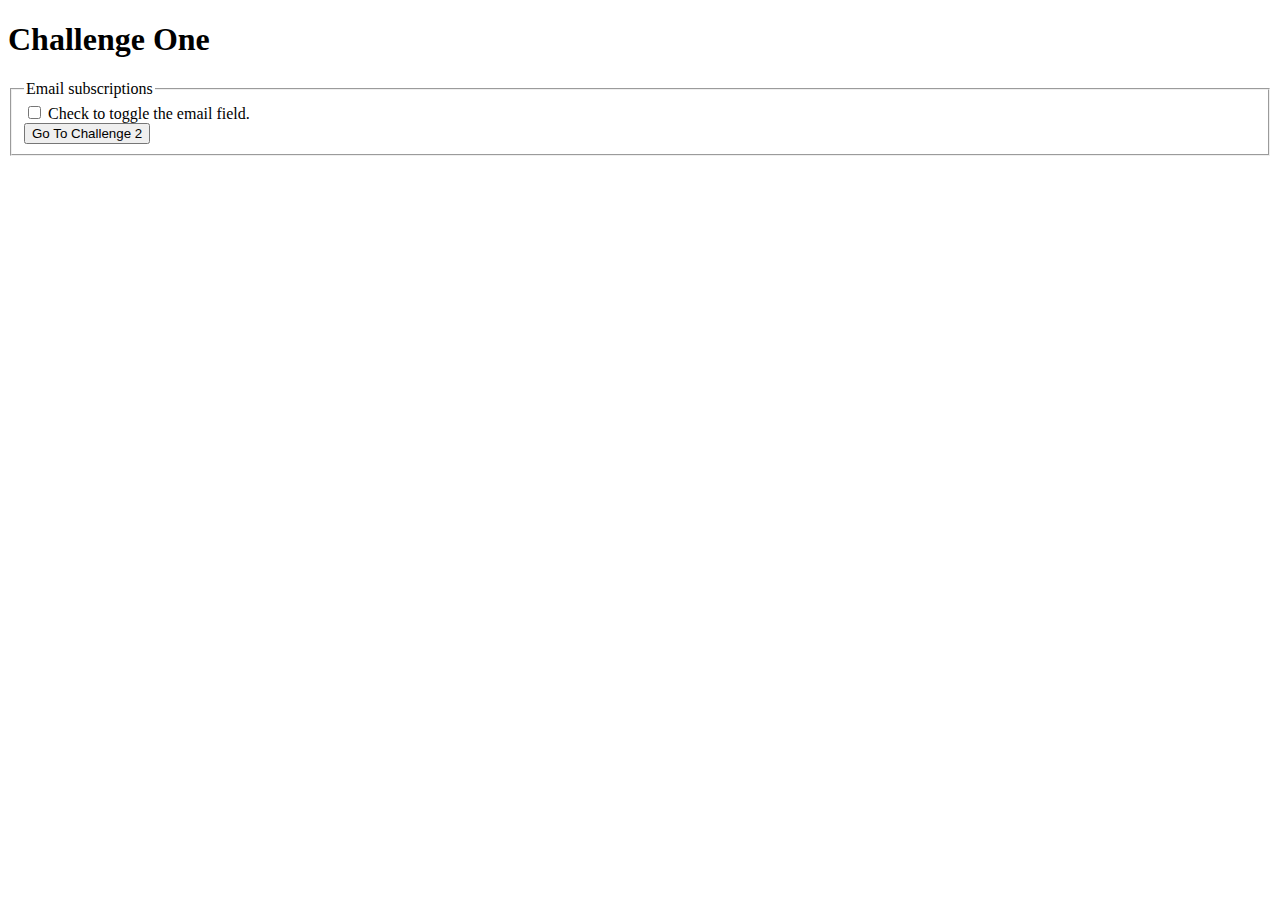
<file: challenge1.html>
<!DOCTYPE html>
<html lang="en">
  <head>
    <title>JavaScript Challenges</title>
    <style>
    	#emailfield{display: none;}
    /*    YOUR CSS CODE HERE */ 
    </style>
    
    <script>
	function toggleEmail(){
		
		var checkBox = document.getElementById("subscribe").checked;
		if(checkBox == true){
			var text = document.getElementById("emailfield");
			text.style.display = "block";
		}else{
			var text = document.getElementById("emailfield");
			text.style.display = "none";
		}
		
		/*    YOUR CODE HERE */ 
	}


    </script>
  </head>
  <body>
    <h1>Challenge One</h1>
    <form action="challenge2.html">
      <fieldset>
        <legend>Email subscriptions</legend>
        <div id="check">
          <label>
            <input type="checkbox" name="subscribe" id="subscribe" onchange="toggleEmail()">
            Check to toggle the email field.
          </label>
        </div>

        <div id="emailfield">
          <label>
            Email Address: 
            <input type="text" name="email" id="email">
          </label>
        </div>

        <input type = "submit" value = "Go To Challenge 2">
      </fieldset>
    </form>
  </body>
</html>
</file>
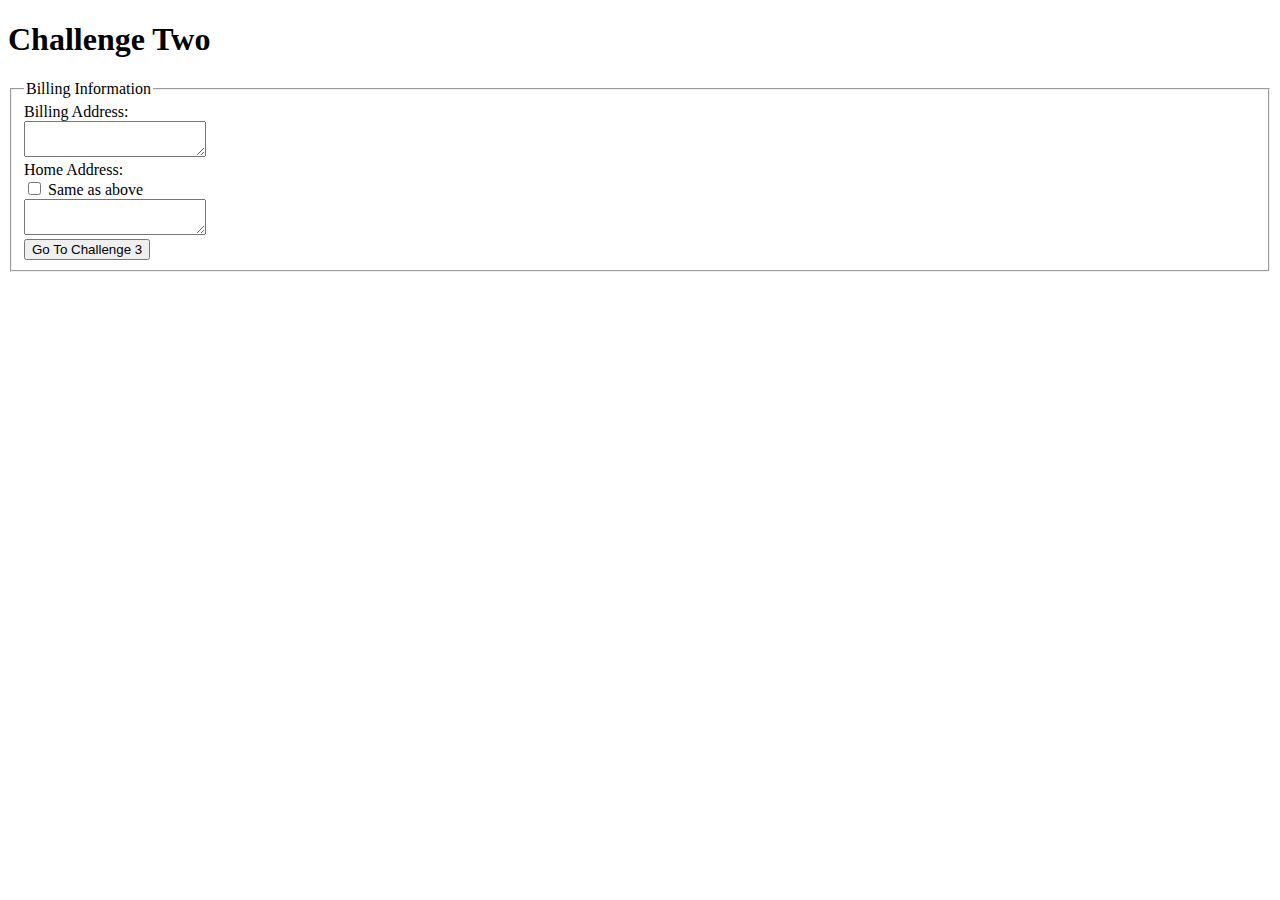
<file: challenge2.html>
<!DOCTYPE html>
<html lang="en">
<head>
	<meta charset="UTF-8">
	<title>Challenge Two</title>

    
    <script>
	   function setHomeAddress(){
      var checkBox = document.getElementById("useBilling").checked
      var x = document.getElementById("billing").value;
      if(checkBox){
        document.getElementById("home").disabled = true;
        document.getElementById("home").value = x;
      }else{
        document.getElementById("home").disabled = false;
        document.getElementById("home").value = "";
      }      // YOUR  JavaScript/jQuery CODE HERE
     }
    </script>
</head>
<body>
    <h1>Challenge Two</h1>
    <form action="challenge3.html">
      <fieldset>
        <legend>Billing Information</legend>
        <div>
          <label for ="billing">Billing Address:</label><br>
          <textarea name="billingAdd" id="billing"></textarea>
        </div>

        <div>
          <label for ="home">Home Address:</label><br>
          <input type="checkbox" name="useBilling" onclick = "setHomeAddress()" id="useBilling"> Same as above <br>
        <textarea name="homeAdd" id="home"></textarea>
        </div>
        <input type = "submit" value = "Go To Challenge 3">
      </fieldset>
      </form>
</body>
</html>
</file>
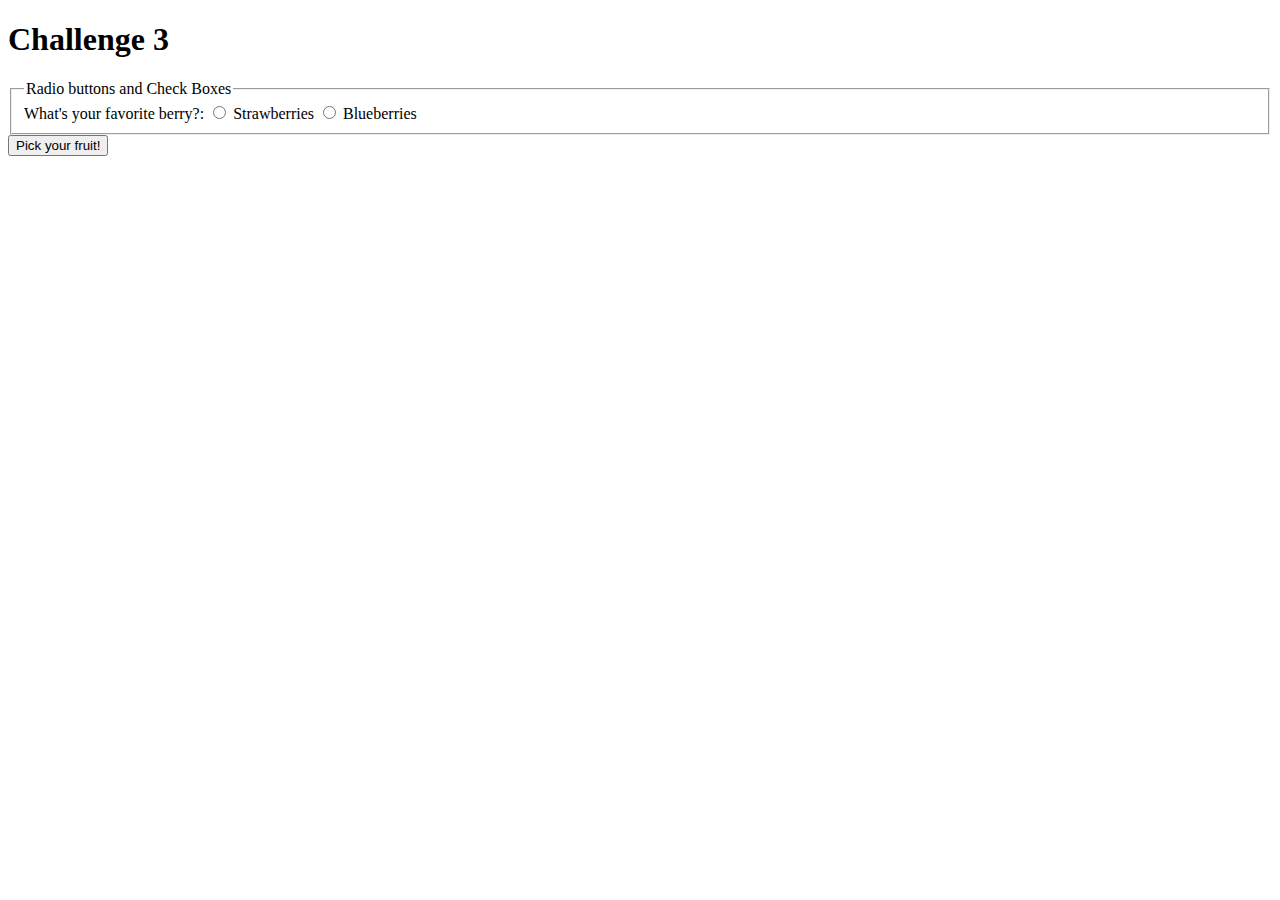
<file: challenge3.html>
<!DOCTYPE html>
<html lang="en">
<head>
	<meta charset="UTF-8">
	<title>Challenge 3</title>
    <script>

    function checkForm(){
    s = document.getElementById("opt-straw").checked;
    b = document.getElementById("opt-blue").checked;
    if(s == true || b == true){
        return true;
    } else {
        if (s == false && b == false){
          window.alert("Please select your favourite berry!");
        }
        return false;
    }
    }  
  
  
    </script>
</head>
<body>
  <h1> Challenge 3</h1>
	 <form action="challenge4.html" 
        onsubmit= "return checkForm()">
      <fieldset>
        <legend>Radio buttons and Check Boxes</legend>
        <div>
          What's your favorite berry?: 
          <label>
            <input type="radio" name = "fruit" value = "s" id="opt-straw"> Strawberries
          </label>
          <label>
            <input type="radio" name = "fruit" value = "b" id="opt-blue"> Blueberries
        </label>
      </div>
  </fieldset>
  <input type="submit" value="Pick your fruit!">
</form>
</body>
</html>
</file>
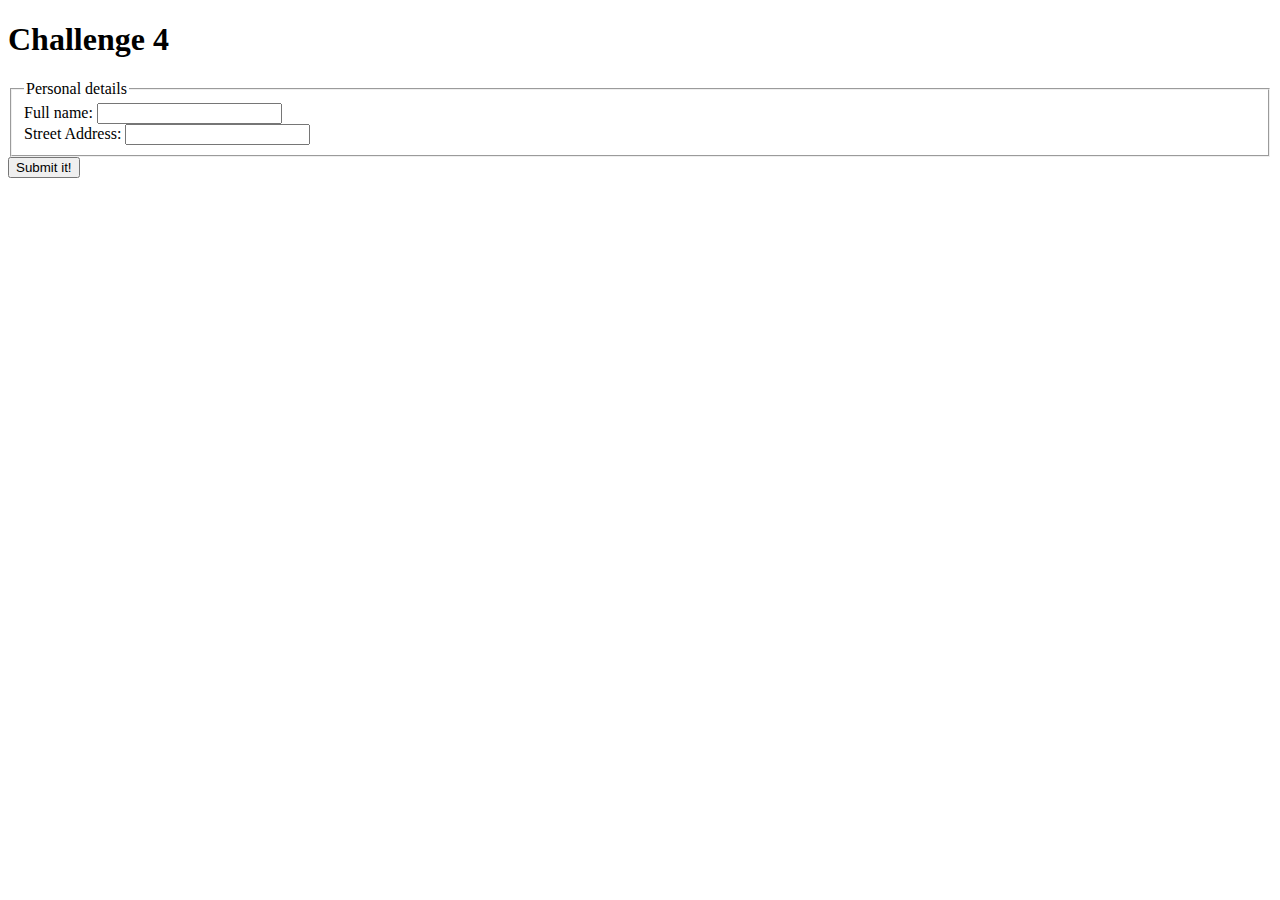
<file: challenge4.html>
<!DOCTYPE html>
<html lang="en">
<head>
    <link href='https://fonts.googleapis.com/css?family=Aclonica' rel='stylesheet'>
	<title>Challenge 4</title>
    <style>

    .errormsg { 
        /*font: Use a cool Google font*/
        font-family: 'Aclonica';
    	color:red;
    	display:none; } 
    </style>
    
    <script>
    function checkForm(){
        // Write a function that displays the appropriate error message(s) if a field is left blank.  Make sure the submist action is not performed if either field is blank.
            var fullnameValue = document.getElementById("fullname").value;
            var nameError = document.getElementById("nameerrormsg");
            if (fullnameValue == "")
                    {
                nameError.style.display="block";
            }
            else{
                nameError.style.display = "none";
            }
            var streetaddrValue = document.getElementById("streetaddr").value;
            var addressError = document.getElementById("addrerrormsg");
            if (streetaddrValue=="")
                    {
                addressError.style.display="block";
            }
            else{
                addressError.style.display ="none";
            }
            if (fullnameValue =="" || streetaddrValue==""){
             return false; //
         }
        }
    
    </script>
</head>
<body>
    <h1>Challenge 4</h1>
	<form action="challenge5.html" onsubmit="return checkForm();">
        <fieldset>
        <legend>Personal details</legend>
          <label for="fullname">Full name: </label>
            <input type="text" name="fullname" id="fullname"><br/>
            <p class="errormsg" id="nameerrormsg">Please enter your name above!</p>

          <label for ="streetaddr"></label>
            Street Address:
            <input type="text" name="streetaddr" id="streetaddr">
            <p class="errormsg" id="addrerrormsg">Please enter your street address!</p>
        </fieldset>
        <input type="submit" value="Submit it!"> 
    </form>
</body>
</html>
</file>
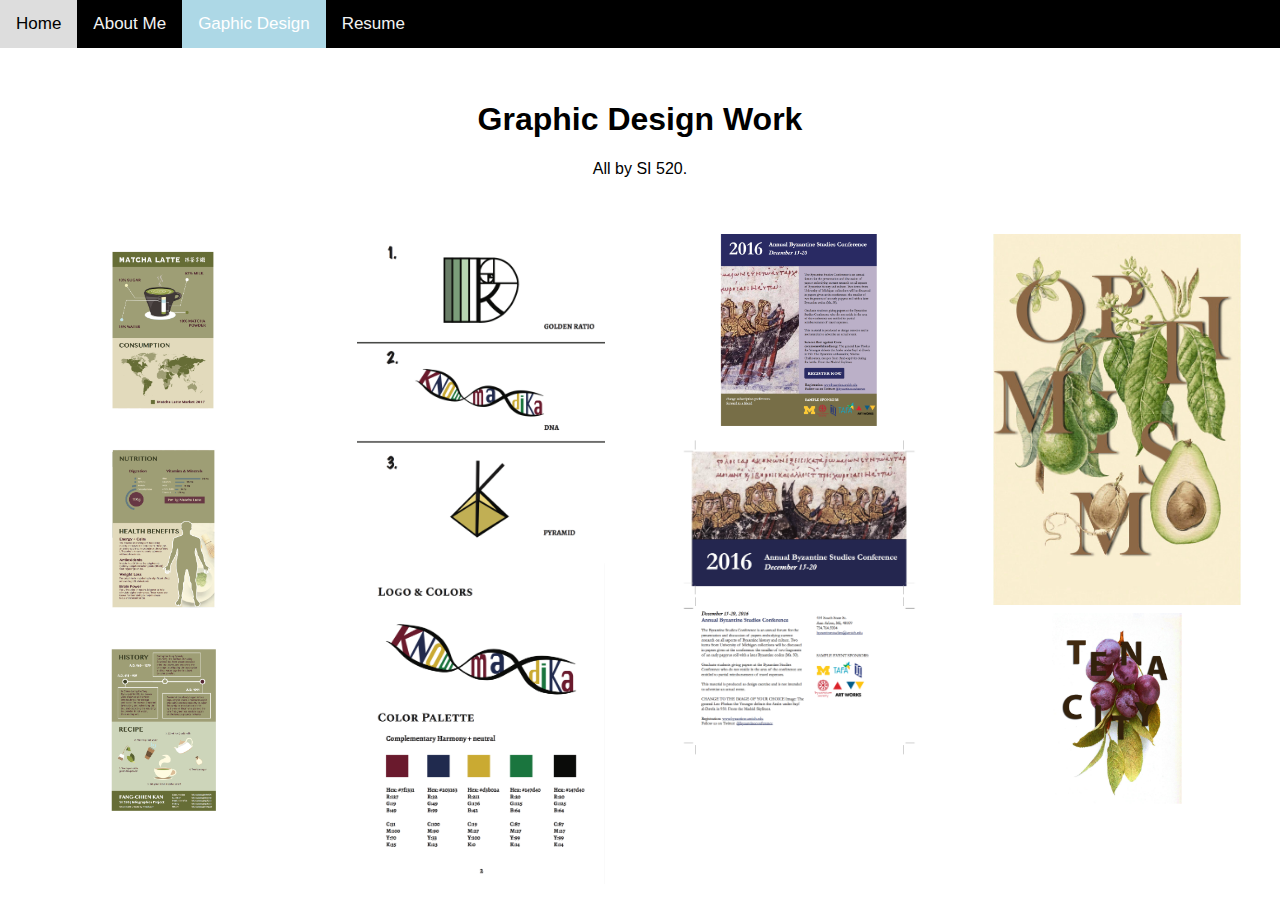
<file: graphicdesign.html>
<!DOCTYPE html>
<html>
<head>
<link href="539.css" rel="stylesheet">
<link href='https://fonts.googleapis.com/css?family=Roboto' rel='stylesheet'>
<meta name="aboutme" content="width=device-width, initial-scale=1">

</head>

<body>

<div class="topnav">
  <a href="index.html">Home</a>
  <a href="aboutme.html">About Me</a>
  <a class = "active" href="graphicdesign.html">Gaphic Design</a>
  <a href="resume.html">Resume</a>
</div>

<!-- Header -->
<div class="header">
  <h1>Graphic Design Work</h1>
  <p>All by SI 520.</p>
</div>

<!-- Photo Grid -->
<div class="row"> 
  <div class="column">
    <img src="info-1.png" style="width:80%">
    <img src="info-2.png" style="width:80%">
    <img src="info-3.png" style="width:80%">
    
  </div>
  <div class="column">
    <img src="hw5-1.png" style="width:80%">
    <img src="hw5-2.png" style="width:80%">
    
  </div>  
  <div class="column">
    <img src="collage.png" style="width:80%">
    <img src="post-card.png" style="width:80%">
    
  </div>
  <div class="column">
    <img src="homework_02.jpg" style="width:80%">
    <img src="hw_rv2.png" style="width:80%">
    
  </div>
</div>

</body>
</html>
</file>
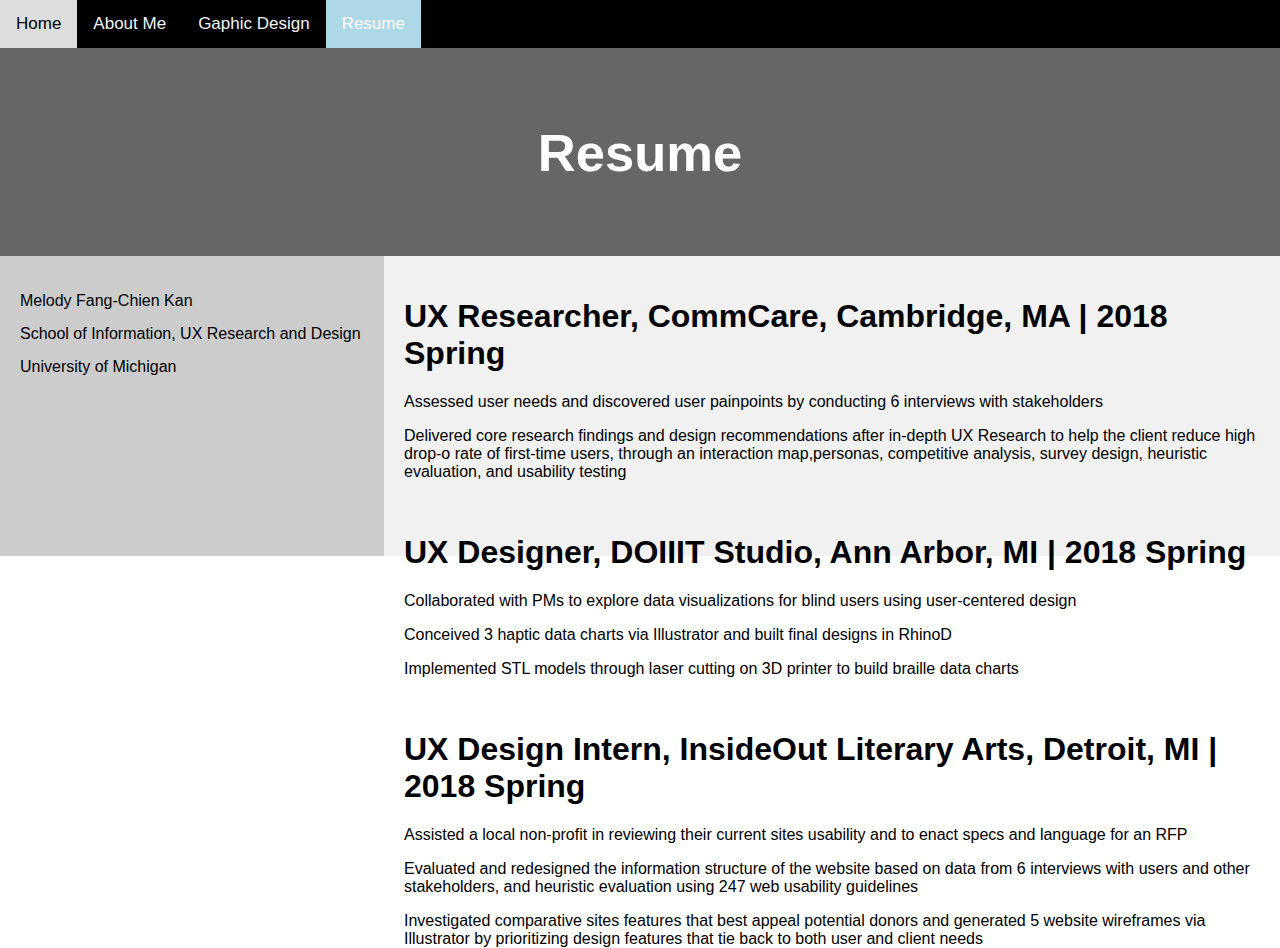
<file: resume.html>
<!DOCTYPE html>
<html lang="en">
<head>

<head>
<link href="539.css" rel="stylesheet">
<link href='https://fonts.googleapis.com/css?family=Roboto' rel='stylesheet'>
<meta name="resume" content="width=device-width, initial-scale=1">

<body>

<div class="topnav">
  <a href="index.html">Home</a>
  <a href="aboutme.html">About Me</a>
  <a href="graphicdesign.html">Gaphic Design</a>
  <a class ="active" href="resume.html">Resume</a>
</div>


<header>
  <h2>Resume</h2>
</header>

<section>

  <nav>
    <ul>
      <li><a>Melody Fang-Chien Kan</a></li>
      <div class="small_space"></div>
      <li><a>School of Information, UX Research and Design</a></li>
      <div class="small_space"></div>
      <li><a>University of Michigan</a></li>
    </ul>
  </nav>
  
  <article>
    <h1>UX Researcher, CommCare, Cambridge, MA | 2018 Spring</h1>
    <p>Assessed user needs and discovered user painpoints by conducting 6 interviews with stakeholders</p>
    <p>Delivered core research findings and design recommendations after in-depth UX Research to help the client reduce high drop-o  rate of first-time users, through an interaction map,personas, competitive analysis, survey design, heuristic evaluation, and usability testing</p>

  <div class="small_space"></div>
    <h1>UX Designer, DOIIIT Studio, Ann Arbor, MI | 2018 Spring</h1>
    <p>Collaborated with PMs to explore data visualizations for blind users using user-centered design</p>
    <p>Conceived 3 haptic data charts via Illustrator and built final designs in RhinoD</p>
    <p>Implemented STL models through laser cutting on 3D printer to build braille data charts</p>

  <div class="small_space"></div>
    <h1>UX Design Intern, InsideOut Literary Arts, Detroit, MI | 2018 Spring</h1>
    <p>Assisted a local non-profit in reviewing their current sites usability and to enact specs and language for an RFP</p>
    <p>Evaluated and redesigned the information structure of the website based on data from 6 interviews with users and other stakeholders, and heuristic evaluation using 247 web usability guidelines</p>
    <p>Investigated comparative sites features that best appeal potential donors and generated 5 website wireframes via Illustrator by prioritizing design features that tie back to both user and client needs</p>

  </article>
</section>

  <div class="space"></div>



</body>
</html>
</file>
<file: 539.css>
body, html {
    height: 100%;
    margin: 0;
    font-family: Arial, Helvetica, sans-serif;
}

.topnav {
  overflow: hidden;
  background-color: black;
}

.topnav a {
  float: left;
  color: #f2f2f2;
  text-align: center;
  padding: 14px 16px;
  text-decoration: none;
  font-size: 17px;
}

.topnav a:hover {
  background-color: #ddd;
  color: black;
}

.topnav a.active {
  background-color: lightblue;
  color: white;
}

.hero-image {
  background-image: url("https://media-cdn.tripadvisor.com/media/photo-s/11/8e/f7/74/husky-dog-sledding.jpg");
  height: 70%;
  background-position: center;
  background-repeat: no-repeat;
  background-size: cover;
  position: relative;
}

.hero-image-aboutme {
  background-image: url("https://www.carbonbrief.org/wp-content/uploads/2015/11/Corbis-RF-stock-reef-fish-scuba-diver-ocean.jpg");
  height: 70%;
  background-position: center;
  background-repeat: no-repeat;
  background-size: cover;
  position: relative;
}

.hero-text {
  font-family: 'Roboto';
  text-align: center;
  position: absolute;
  top: 50%;
  left: 50%;
  transform: translate(-50%, -50%);
  color: white;
}

.footer {
   left: 0;
   bottom: 0;
   width: 100%;
   background-color: grey;
   color: white;
   text-align: center;
}


.bottom-three {
     margin-bottom: 1cm;
}

div.gallery {
    margin: 5px;
    border: 1px solid #ccc;
    float: left;
    width: 180px;
}

div.gallery:hover {
    border: 1px solid #777;
}

div.gallery img {
    width: 100%;
    height: auto;
}

div.desc {
    padding: 15px;
    text-align: center;
}

div.space {
    padding: 5cm;
}


div.mid_space {
    padding: 1.2cm;
}

div.small_space {
    padding: 0.2cm;
}

img {
    display: block;
    margin-left: auto;
    margin-right: auto;
}

* {
    box-sizing: border-box;
}

body {
    margin: 0;
    font-family: Arial;
}

.header {
    text-align: center;
    padding: 32px;
}

.row {
  display: flex;
  flex-wrap: wrap;
  padding: 0 4px;
}

/* Create four equal columns that sits next to each other */
.column {
  flex: 25%;
  max-width: 25%;
  padding: 0 4px;
}

.column img {
  margin-top: 8px;
  vertical-align: middle;
}

/* Responsive layout - makes a two column-layout instead of four columns for safari*/ 
@media screen and (max-width: 800px) {
  .column {
    flex: 50%;
    max-width: 50%;
  }
}

/* Responsive layout - makes the two columns stack on top of each other instead of next to each other */
@media screen and (max-width: 600px) {
  .column {
    flex: 100%;
    max-width: 100%;
  }
}

.gal {
  -webkit-column-count: 3; /* Chrome, Safari, Opera */
  -moz-column-count: 3; /* Firefox */
   column-count: 3;


  }

* {
    box-sizing: border-box;
}

body {
    font-family: Arial, Helvetica, sans-serif;
}

/* Style the header */
header {
    background-color: #666;
    padding: 30px;
    text-align: center;
    font-size: 35px;
    color: white;
}

/* Style the list inside the menu */

article {
    float: left;
    padding: 20px;
    width: 70%;
    background-color: #f1f1f1;
    height: 300px; /* only for demonstration, should be removed */
}

/* Clear floats after the columns */
section:after {
    content: "";
    display: table;
    clear: both;
}

/* Style the footer */
footer {
    background-color: #777;
    padding: 10px;
    text-align: center;
    color: white;
}

/* Responsive layout - makes the two columns/boxes stack on top of each other instead of next to each other, on small screens */
@media (max-width: 600px) {
    nav, article {
        width: 100%;
        height: auto;
    }
}

nav {
    float: left;
    width: 30%;
    height: 300px; /* only for demonstration, should be removed */
    background: #ccc;
    padding: 20px;
}

/* Style the list inside the menu */
nav ul {
    list-style-type: none;
    padding: 0;
}
</file>
